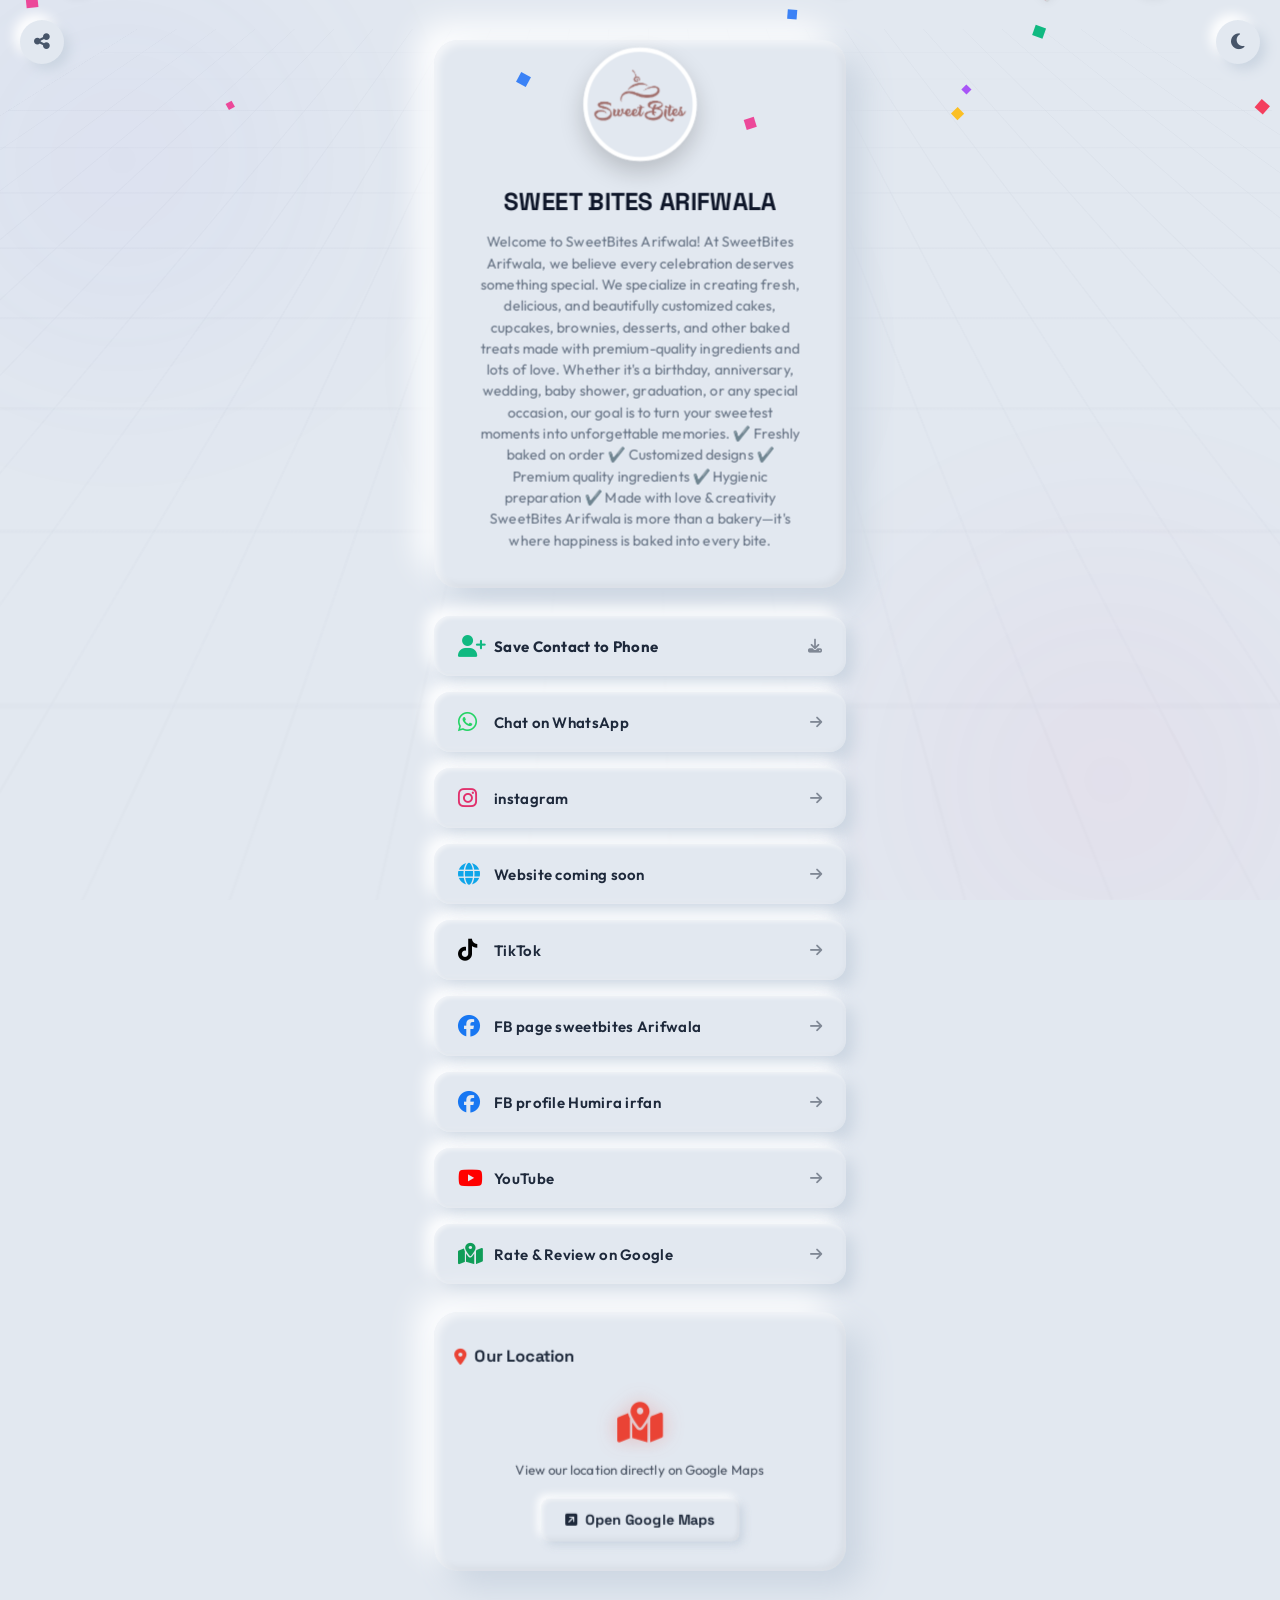
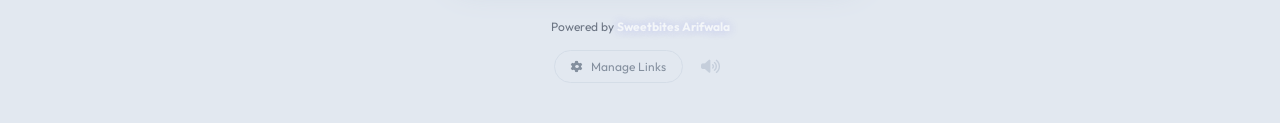
<file: index.html>
<!DOCTYPE html>
<html lang="en">
<head>
  <meta charset="UTF-8">
  <meta name="viewport" content="width=device-width, initial-scale=1.0">
  <title>Connect With Me | 3D Social Hub</title>
  <meta name="description" content="View my social media links and connect with me. Scan the QR code to open this page.">
  
  <!-- Google Fonts: Space Grotesk & Outfit -->
  <link rel="preconnect" href="https://fonts.googleapis.com">
  <link rel="preconnect" href="https://fonts.gstatic.com" crossorigin>
  <link href="https://fonts.googleapis.com/css2?family=Outfit:wght@300;400;600;800&family=Space+Grotesk:wght@400;500;700&display=swap" rel="stylesheet">
  
  <!-- FontAwesome Icons for Social Media Brands -->
  <link rel="stylesheet" href="https://cdnjs.cloudflare.com/ajax/libs/font-awesome/6.4.0/css/all.min.css">
  
  <!-- Core 3D Stylesheet -->
  <link rel="stylesheet" href="style.css?v=1.2">
</head>
<body class="theme-glass-neon">
  <!-- Dark/Light Mode Floating Toggle -->
  <button id="dark-light-toggle" class="theme-toggle-btn" aria-label="Toggle Theme">
    <i class="fa-solid fa-moon"></i>
  </button>

  <!-- Share Profile Floating Button -->
  <button id="share-profile-btn" class="share-toggle-btn" aria-label="Share Profile">
    <i class="fa-solid fa-share-nodes"></i>
  </button>

  <!-- 3D Floating Decorative Shapes in Background -->
  <div class="bg-decorations">
    <div class="orb orb-1"></div>
    <div class="orb orb-2"></div>
    <div class="orb orb-3"></div>
    <div class="grid-3d"></div>
  </div>

  <div class="profile-container" id="profile-container">
    <!-- Profile Card (3D Floating Glass) -->
    <header class="profile-card js-tilt-card" id="profile-card">
      <div class="avatar-container">
        <img id="profile-avatar" src="" alt="Avatar" class="avatar-img" style="opacity: 0; transition: opacity 0.3s ease;">
        <div class="avatar-glow"></div>
      </div>
      
      <h1 class="profile-name" id="profile-name">&nbsp;</h1>
      <p class="profile-bio" id="profile-bio">&nbsp;</p>
    </header>

    <!-- Social Links Stack (rendered dynamically with 3D hover effects) -->
    <main class="links-stack" id="links-stack">
      <!-- Dynamic links will be injected here -->
      <div class="loading-spinner">
        <div class="spinner"></div>
        <p>Loading interactive 3D links...</p>
      </div>
    </main>
    
    <!-- Map Location Card (3D Floating Glass, hidden by default if not set) -->
    <section class="profile-card js-tilt-card map-card-container" id="profile-map-card" style="display: none;">
      <h2 class="map-card-title"><i class="fa-solid fa-location-dot"></i> Our Location</h2>
      
      <!-- Option A: Interactive Iframe Map (for Embed URLs) -->
      <div class="map-iframe-wrapper" id="map-iframe-wrapper">
        <iframe id="map-iframe" src="" allowfullscreen="" loading="lazy" referrerpolicy="no-referrer-when-downgrade"></iframe>
      </div>
      
      <!-- Option B: Fallback Button for standard GMB share links -->
      <div class="map-fallback-wrapper" id="map-fallback-wrapper" style="display: none;">
        <div class="map-placeholder-icon">
          <i class="fa-solid fa-map-location-dot"></i>
        </div>
        <p class="map-placeholder-text">View our location directly on Google Maps</p>
        <a href="" target="_blank" id="map-fallback-btn" class="map-fallback-button">
          <i class="fa-solid fa-square-arrow-up-right"></i> Open Google Maps
        </a>
      </div>
    </section>
    
    <!-- Footer info -->
    <footer class="profile-footer">
      <p>Powered by <span class="brand-glow">Sweetbites Arifwala</span></p>
      <div style="display: flex; gap: 12px; align-items: center;">
        <a href="admin.html" class="admin-link-btn">
          <i class="fa-solid fa-gear"></i> Manage Links
        </a>
        <button id="sound-mute-toggle" class="sound-mute-btn" aria-label="Toggle Sound">
          <i class="fa-solid fa-volume-high"></i>
        </button>
      </div>
    </footer>
  </div>

  <!-- JavaScript Modules -->
  <script src="3d-tilt.js?v=1.2"></script>
  <script src="app.js?v=1.2"></script>
</body>
</html>
</file>
<file: style.css>
/* ==========================================================================
   DYNAMIC QR SOCIAL LINKS - CORE STYLES & 3D THEMING
   ========================================================================== */

/* Global Reset & Typography */
:root {
  --font-title: 'Space Grotesk', sans-serif;
  --font-body: 'Outfit', sans-serif;
  
  /* Shared Defaults */
  --transition-speed: 0.3s;
  --radius-sm: 8px;
  --radius-md: 16px;
  --radius-lg: 24px;
}

* {
  box-sizing: border-box;
  margin: 0;
  padding: 0;
}

body {
  font-family: var(--font-body);
  background-color: #0b0f19;
  color: #f1f5f9;
  min-height: 100vh;
  display: flex;
  justify-content: center;
  align-items: center;
  overflow-x: hidden;
  position: relative;
}

/* Background Decorative Elements */
.bg-decorations {
  position: fixed;
  top: 0;
  left: 0;
  width: 100%;
  height: 100%;
  z-index: -2;
  overflow: hidden;
  pointer-events: none;
}

.orb {
  position: absolute;
  border-radius: 50%;
  filter: blur(120px);
  opacity: 0.4;
  animation: floatOrb 25s infinite alternate ease-in-out;
}

.orb-1 {
  width: 500px;
  height: 500px;
  background: radial-gradient(circle, rgba(99, 102, 241, 0.6) 0%, rgba(168, 85, 247, 0) 70%);
  top: -10%;
  left: -10%;
  animation-duration: 20s;
}

.orb-2 {
  width: 600px;
  height: 600px;
  background: radial-gradient(circle, rgba(236, 72, 153, 0.5) 0%, rgba(244, 63, 94, 0) 70%);
  bottom: -20%;
  right: -10%;
  animation-duration: 30s;
}

.orb-3 {
  width: 400px;
  height: 400px;
  background: radial-gradient(circle, rgba(6, 182, 212, 0.4) 0%, rgba(59, 130, 246, 0) 70%);
  top: 40%;
  left: 50%;
  transform: translate(-50%, -50%);
  animation-duration: 25s;
}

/* 3D Grid Overlay */
.grid-3d {
  position: absolute;
  top: 0;
  left: 0;
  width: 100%;
  height: 100%;
  background-image: 
    linear-gradient(rgba(255, 255, 255, 0.03) 1px, transparent 1px),
    linear-gradient(90deg, rgba(255, 255, 255, 0.03) 1px, transparent 1px);
  background-size: 50px 50px;
  transform: perspective(500px) rotateX(60deg) translateY(-100px) translateZ(-100px);
  transform-origin: top center;
  opacity: 0.7;
  mask-image: linear-gradient(to bottom, rgba(0,0,0,1) 30%, rgba(0,0,0,0) 80%);
  -webkit-mask-image: linear-gradient(to bottom, rgba(0,0,0,1) 30%, rgba(0,0,0,0) 80%);
}

@keyframes floatOrb {
  0% { transform: translate(0, 0) scale(1); }
  50% { transform: translate(30px, -50px) scale(1.1); }
  100% { transform: translate(-20px, 30px) scale(0.9); }
}

/* Profile Layout Container */
.profile-container {
  width: 100%;
  max-width: 460px;
  padding: 40px 24px;
  display: flex;
  flex-direction: column;
  align-items: center;
  gap: 28px;
  z-index: 1;
  perspective: 1000px; /* Setup for 3D card spaces */
}

/* ==========================================================================
   THEME STYLES - THE 3D LOOK SYSTEM
   ========================================================================== */

/* Theme 1: 3D Glass Neon (Default) */
.theme-glass-neon {
  background-color: #0b0f19;
}
.theme-glass-neon .profile-card {
  background: rgba(17, 24, 39, 0.6);
  backdrop-filter: blur(20px) saturate(180%);
  -webkit-backdrop-filter: blur(20px) saturate(180%);
  border: 1px solid rgba(255, 255, 255, 0.12);
  /* Outset drop shadow + Top/Left specular rim light + Bottom/Right dark absorption */
  box-shadow: 
    0 30px 60px rgba(0, 0, 0, 0.5),
    inset 2px 2px 4px rgba(255, 255, 255, 0.15),
    inset -2px -2px 4px rgba(0, 0, 0, 0.4),
    0 0 40px rgba(99, 102, 241, 0.12);
}
.theme-glass-neon .link-card-3d {
  background: rgba(17, 24, 39, 0.75);
  border: 1px solid rgba(255, 255, 255, 0.06);
  border-radius: var(--radius-md);
  /* Puffy glassy plate box shadow */
  box-shadow: 
    0 12px 24px rgba(0, 0, 0, 0.45),
    inset 1px 1px 2px rgba(255, 255, 255, 0.08),
    inset -1px -1px 2px rgba(0, 0, 0, 0.35);
  color: #f1f5f9;
}
.theme-glass-neon .link-card-3d:hover {
  border-color: rgba(255, 255, 255, 0.22);
  box-shadow: 
    0 18px 36px rgba(0, 0, 0, 0.6),
    0 0 25px rgba(var(--platform-color-rgb, 99, 102, 241), 0.45),
    inset 2px 2px 4px rgba(255, 255, 255, 0.25),
    inset -2px -2px 4px rgba(0, 0, 0, 0.45);
}

/* Theme 2: 3D Cyber Metal (Industrial Neon Panel) */
.theme-retro-cyber {
  background-color: #0b0d14;
}
.theme-retro-cyber .grid-3d {
  background-image: 
    linear-gradient(rgba(0, 240, 255, 0.05) 1px, transparent 1px),
    linear-gradient(90deg, rgba(0, 240, 255, 0.05) 1px, transparent 1px);
  opacity: 1;
}
.theme-retro-cyber .profile-card {
  background: linear-gradient(180deg, #1b1e2a 0%, #151821 100%);
  border: 2px solid #2d3448;
  border-top: 3px solid #00f0ff;
  border-bottom: 3px solid #f400ff;
  border-radius: 14px;
  /* Thick plate 3D edge box shadow */
  box-shadow: 
    0 12px 0px #090a10, 
    0 22px 40px rgba(0, 0, 0, 0.65),
    inset 2px 2px 2px rgba(255, 255, 255, 0.08),
    0 0 20px rgba(244, 0, 255, 0.12);
}
.theme-retro-cyber .link-card-3d {
  background: #1f2333;
  border: 1px solid #2d3448;
  border-radius: 8px;
  /* Mechanical push-button style border-shadow */
  box-shadow: 
    0 6px 0px #090a10,
    0 10px 18px rgba(0, 0, 0, 0.5),
    inset 1px 1px 1px rgba(255, 255, 255, 0.06);
  color: #00f0ff;
  font-family: var(--font-title);
  text-transform: uppercase;
  letter-spacing: 1px;
  font-weight: 700;
}
.theme-retro-cyber .link-card-3d:hover {
  background: #1f2333;
  border-color: var(--platform-color, #00f0ff);
  color: #fff;
  box-shadow: 
    0 2px 0px #090a10,
    0 4px 8px rgba(0, 0, 0, 0.6),
    0 0 16px var(--platform-color, #00f0ff),
    inset 1px 1px 1px rgba(255, 255, 255, 0.15);
  transform: translateY(4px) !important; /* Visual mechanical depress */
}
.theme-retro-cyber .profile-name {
  font-family: var(--font-title);
  text-transform: uppercase;
  color: #fff;
  text-shadow: 3px 3px 0 #f400ff, -1px -1px 0 #00f0ff;
}
.theme-retro-cyber .profile-bio {
  color: #94a3b8;
}

/* Theme 3: Luxury Obsidian & Gold */
.theme-aurora-glow {
  background: radial-gradient(circle at top, #1b1c22 0%, #07080b 100%);
}
.theme-aurora-glow .orb-1 {
  background: radial-gradient(circle, rgba(212, 175, 55, 0.25) 0%, rgba(212, 175, 55, 0) 70%);
}
.theme-aurora-glow .profile-card {
  background: linear-gradient(135deg, #14151a 0%, #1b1c24 100%);
  border: 1.5px solid #d4af37; /* Royal gold border */
  border-radius: var(--radius-lg);
  /* Luxury thick bevel dark slate box shadow */
  box-shadow: 
    0 30px 60px rgba(0, 0, 0, 0.75),
    inset 2px 2px 4px rgba(255, 255, 255, 0.05),
    inset -2px -2px 4px rgba(0, 0, 0, 0.6),
    0 0 25px rgba(212, 175, 55, 0.15);
}
.theme-aurora-glow .profile-name {
  background: linear-gradient(135deg, #ffffff 10%, #f3e5ab 50%, #d4af37 100%);
  -webkit-background-clip: text;
  -webkit-text-fill-color: transparent;
  text-shadow: 0 4px 12px rgba(0, 0, 0, 0.4);
}
.theme-aurora-glow .profile-bio {
  color: #94a3b8;
}
.theme-aurora-glow .link-card-3d {
  background: linear-gradient(135deg, #181920 0%, #111217 100%);
  border: 1px solid rgba(212, 175, 55, 0.25);
  border-radius: var(--radius-md);
  box-shadow: 
    0 12px 24px rgba(0, 0, 0, 0.5),
    inset 1px 1px 2px rgba(255, 255, 255, 0.03),
    inset -1px -1px 2px rgba(0, 0, 0, 0.55);
  color: #e2e8f0;
}
.theme-aurora-glow .link-card-3d:hover {
  border-color: #d4af37;
  box-shadow: 
    0 18px 36px rgba(0, 0, 0, 0.7),
    0 0 20px rgba(212, 175, 55, 0.35),
    inset 2px 2px 4px rgba(255, 255, 255, 0.08),
    inset -2px -2px 4px rgba(0, 0, 0, 0.55);
}
.theme-aurora-glow .admin-link-btn {
  color: #a8a29e;
  border-color: rgba(212, 175, 55, 0.2);
}

/* Theme 4: Claymorphism 3D */
.theme-clay-3d {
  background-color: #e2e8f0;
  color: #1e293b;
}
.theme-clay-3d .orb {
  opacity: 0.15;
}
.theme-clay-3d .grid-3d {
  background-image: 
    linear-gradient(rgba(15, 23, 42, 0.03) 1px, transparent 1px),
    linear-gradient(90deg, rgba(15, 23, 42, 0.03) 1px, transparent 1px);
}
.theme-clay-3d .profile-card {
  background: #e2e8f0;
  border-radius: var(--radius-lg);
  border: none;
  box-shadow: 16px 16px 32px #cbd5e1, 
              -16px -16px 32px #ffffff,
              inset 4px 4px 8px rgba(255, 255, 255, 0.6),
              inset -4px -4px 8px rgba(0, 0, 0, 0.05);
}
.theme-clay-3d .profile-name {
  color: #0f172a;
}
.theme-clay-3d .profile-bio {
  color: #475569;
}
.theme-clay-3d .link-card-3d {
  background: #e2e8f0;
  border: none;
  border-radius: var(--radius-md);
  color: #1e293b;
  box-shadow: 8px 8px 16px #cbd5e1, 
              -8px -8px 16px #ffffff,
              inset 2px 2px 4px rgba(255, 255, 255, 0.5),
              inset -2px -2px 4px rgba(0, 0, 0, 0.02);
  font-weight: 700;
}
.theme-clay-3d .link-card-3d:hover {
  box-shadow: 3px 3px 6px #cbd5e1, 
              -3px -3px 6px #ffffff,
              inset 3px 3px 6px rgba(0, 0, 0, 0.06),
              inset -3px -3px 6px rgba(255, 255, 255, 0.8);
  transform: translateY(2px) !important; /* overrides tilt slightly but feels squishy and tactile */
}
.theme-clay-3d .admin-link-btn {
  color: #475569;
  border-color: #cbd5e1;
}

/* ==========================================================================
   COMPONENTS - PROFILE CARD & LINK CARD
   ========================================================================== */

/* Profile Header Card */
.profile-card {
  width: 100%;
  padding: 32px 24px;
  border-radius: var(--radius-lg);
  display: flex;
  flex-direction: column;
  align-items: center;
  text-align: center;
  transform-style: preserve-3d;
  transition: transform 0.1s ease, box-shadow 0.2s ease;
}

.avatar-container {
  position: relative;
  width: 110px;
  height: 110px;
  margin-bottom: 20px;
  transform: translateZ(30px); /* 3D layer pop */
}

.avatar-img {
  width: 100%;
  height: 100%;
  border-radius: 50%;
  object-fit: cover;
  position: relative;
  z-index: 2;
  border: 4px solid #ffffff; /* Clean, premium white border */
  box-shadow: 0 10px 25px rgba(0, 0, 0, 0.2); /* Beautiful soft drop shadow */
}

.avatar-glow {
  display: none; /* Hide spinning neon gradients for clean look */
}

@keyframes rotateGlow {
  0% { transform: rotate(0deg); }
  100% { transform: rotate(360deg); }
}

.profile-name {
  font-family: var(--font-title);
  font-size: 24px;
  font-weight: 700;
  margin-bottom: 8px;
  transform: translateZ(25px); /* 3D layer pop */
}

.profile-bio {
  font-size: 14px;
  line-height: 1.5;
  opacity: 0.8;
  max-width: 320px;
  transform: translateZ(15px); /* 3D layer pop */
}

/* Social Links Stack Container */
.links-stack {
  width: 100%;
  display: flex;
  flex-direction: column;
  gap: 16px;
  perspective: 800px;
}

/* 3D Link Card Component */
.link-card-3d {
  width: 100%;
  height: 60px;
  padding: 0 24px;
  display: flex;
  align-items: center;
  text-decoration: none;
  border-radius: var(--radius-md);
  position: relative;
  transform-style: preserve-3d;
  transition: transform 0.1s ease, box-shadow 0.2s ease, border-color 0.2s ease, background 0.2s ease;
  overflow: hidden;
  cursor: pointer;
}

.link-card-3d::before {
  content: '';
  position: absolute;
  top: 0;
  left: -100%;
  width: 50%;
  height: 100%;
  background: linear-gradient(90deg, transparent, rgba(255, 255, 255, 0.15), transparent);
  transform: skewX(-25deg);
  transition: 0.75s;
}

.link-card-3d:hover::before {
  left: 150%;
}

.link-icon-container {
  font-size: 22px;
  width: 36px;
  display: flex;
  justify-content: flex-start;
  align-items: center;
  color: var(--platform-color, #fff);
  transform: translateZ(20px); /* 3D layer pop */
  transition: transform 0.3s ease;
}

.link-card-3d:hover .link-icon-container {
  transform: translateZ(30px) scale(1.15);
}

.link-title {
  font-size: 15px;
  font-weight: 600;
  flex-grow: 1;
  transform: translateZ(15px);
  letter-spacing: 0.3px;
}

.link-arrow {
  font-size: 14px;
  opacity: 0.5;
  transform: translateZ(10px);
  transition: transform 0.3s ease, opacity 0.3s ease;
}

.link-card-3d:hover .link-arrow {
  opacity: 1;
  transform: translateZ(20px) translateX(4px);
}

/* Brand Custom Colors & Rgb values (for glows) */
.brand-instagram { --platform-color: #E1306C; --platform-color-rgb: 225, 48, 108; }
.brand-youtube { --platform-color: #FF0000; --platform-color-rgb: 255, 0, 0; }
.brand-facebook { --platform-color: #1877F2; --platform-color-rgb: 24, 119, 242; }
.brand-whatsapp { --platform-color: #25D366; --platform-color-rgb: 37, 211, 102; }
.brand-twitter { --platform-color: #1DA1F2; --platform-color-rgb: 29, 161, 242; }
.brand-linkedin { --platform-color: #0A66C2; --platform-color-rgb: 10, 102, 194; }
.brand-tiktok { --platform-color: #010101; --platform-color-rgb: 1, 1, 1; }
.brand-website { --platform-color: #0ea5e9; --platform-color-rgb: 14, 165, 233; }
.brand-custom { --platform-color: #6366f1; --platform-color-rgb: 99, 102, 241; }

/* Loading Spinner */
.loading-spinner {
  display: flex;
  flex-direction: column;
  align-items: center;
  gap: 16px;
  padding: 40px 0;
  text-align: center;
}

.spinner {
  width: 40px;
  height: 40px;
  border: 4px solid rgba(255, 255, 255, 0.1);
  border-left-color: #6366f1;
  border-radius: 50%;
  animation: spin 1s linear infinite;
}

@keyframes spin {
  100% { transform: rotate(360deg); }
}

/* Footer Section */
.profile-footer {
  margin-top: 20px;
  text-align: center;
  font-size: 12px;
  opacity: 0.6;
  display: flex;
  flex-direction: column;
  align-items: center;
  gap: 16px;
}

.brand-glow {
  font-weight: 700;
  color: #fff;
  text-shadow: 0 0 10px rgba(99,102,241,0.5);
}

.admin-link-btn {
  text-decoration: none;
  color: #94a3b8;
  border: 1px solid rgba(255, 255, 255, 0.1);
  padding: 8px 16px;
  border-radius: 20px;
  background: rgba(255,255,255,0.02);
  display: inline-flex;
  align-items: center;
  gap: 8px;
  transition: all 0.3s ease;
}

.admin-link-btn:hover {
  background: rgba(255, 255, 255, 0.07);
  color: #fff;
  border-color: rgba(255, 255, 255, 0.25);
  box-shadow: 0 5px 15px rgba(0, 0, 0, 0.1);
}

/* Brand styling for Google Maps */
.brand-google-maps { --platform-color: #0f9d58; --platform-color-rgb: 15, 157, 88; }

/* Map Location Card Styles */
.map-card-container {
  padding: 24px;
  width: 100%;
  display: flex;
  flex-direction: column;
  align-items: stretch !important;
}

.map-card-title {
  font-family: var(--font-title);
  font-size: 16px;
  font-weight: 700;
  margin-bottom: 16px;
  display: flex;
  align-items: center;
  gap: 8px;
  transform: translateZ(20px);
}

.map-card-title i {
  color: #ea4335; /* Google Maps Pin Red */
}

.map-iframe-wrapper {
  width: 100%;
  aspect-ratio: 16 / 9;
  border-radius: 12px;
  overflow: hidden;
  position: relative;
  transform: translateZ(15px);
  border: 1px solid rgba(255, 255, 255, 0.08);
  box-shadow: 0 8px 24px rgba(0, 0, 0, 0.3);
}

.theme-clay-3d .map-iframe-wrapper {
  border: none;
  box-shadow: inset 2px 2px 5px rgba(0, 0, 0, 0.1), inset -2px -2px 5px rgba(255, 255, 255, 0.8);
}

#map-iframe {
  width: 100%;
  height: 100%;
  border: none;
}

/* Map Fallback View on Standard Maps Links */
.map-fallback-wrapper {
  width: 100%;
  display: flex;
  flex-direction: column;
  align-items: center;
  gap: 12px;
  padding: 16px 8px;
  text-align: center;
  transform: translateZ(15px);
}

.map-placeholder-icon {
  font-size: 40px;
  color: #ea4335;
  filter: drop-shadow(0 0 10px rgba(234, 67, 53, 0.3));
  animation: floatIcon 3s ease-in-out infinite;
}

.map-placeholder-text {
  font-size: 13px;
  opacity: 0.8;
  max-width: 250px;
  line-height: 1.4;
  margin-bottom: 8px;
}

.map-fallback-button {
  background: linear-gradient(135deg, #34a853, #0f9d58);
  color: #fff;
  border: none;
  padding: 12px 24px;
  border-radius: 8px;
  font-family: var(--font-title);
  font-size: 14px;
  font-weight: 700;
  text-decoration: none;
  display: inline-flex;
  align-items: center;
  gap: 8px;
  box-shadow: 0 4px 0 #0b6638, 0 8px 16px rgba(0, 0, 0, 0.25);
  transform: translateY(0);
  transition: all 0.1s ease;
}

.map-fallback-button:hover {
  background: linear-gradient(135deg, #2e964a, #0b8c4e);
  transform: translateY(1px);
  box-shadow: 0 3px 0 #0b6638, 0 6px 12px rgba(0, 0, 0, 0.3);
}

.map-fallback-button:active {
  transform: translateY(4px);
  box-shadow: 0 0px 0 #0b6638, 0 2px 4px rgba(0, 0, 0, 0.15);
}

/* Claymorphism 3D Theme Map Fallback */
.theme-clay-3d .map-fallback-button {
  background: #e2e8f0;
  color: #1e293b;
  box-shadow: 4px 4px 8px #cbd5e1, 
              -4px -4px 8px #ffffff,
              inset 2px 2px 4px rgba(255, 255, 255, 0.5),
              inset -2px -2px 4px rgba(0, 0, 0, 0.05);
}
.theme-clay-3d .map-fallback-button:hover {
  box-shadow: 2px 2px 4px #cbd5e1, 
              -2px -2px 4px #ffffff, 
              inset 2px 2px 4px rgba(0, 0, 0, 0.05),
              inset -2px -2px 4px rgba(255, 255, 255, 0.8);
}

/* Cyberpunk Theme Map Fallback */
.theme-retro-cyber .map-placeholder-icon {
  color: #00f0ff;
  filter: drop-shadow(0 0 10px rgba(0, 240, 255, 0.4));
  text-shadow: 2px 2px 0 #f400ff;
}
.theme-retro-cyber .map-fallback-button {
  background: #1f2333;
  border: 1px solid #00f0ff;
  color: #00f0ff;
  border-radius: 0;
  box-shadow: 4px 4px 0 #f400ff;
}
.theme-retro-cyber .map-fallback-button:hover {
  background: #00f0ff;
  color: #111;
  box-shadow: 4px 4px 0 #f400ff;
}

/* Luxury Theme Map Fallback */
.theme-aurora-glow .map-placeholder-icon {
  color: #d4af37;
  filter: drop-shadow(0 0 10px rgba(212, 175, 55, 0.3));
}
.theme-aurora-glow .map-fallback-button {
  background: linear-gradient(135deg, #181920 0%, #111217 100%);
  border: 1px solid #d4af37;
  color: #fff;
  box-shadow: 0 6px 12px rgba(0, 0, 0, 0.4), inset 1px 1px 2px rgba(255, 255, 255, 0.03);
}
.theme-aurora-glow .map-fallback-button:hover {
  box-shadow: 0 8px 16px rgba(0, 0, 0, 0.6), 0 0 10px rgba(212, 175, 55, 0.3);
}

/* Falling Sweets Background Effect */
.falling-sweet {
  position: absolute;
  top: -50px;
  pointer-events: none;
  z-index: 0;
  animation: fallAnimation linear infinite;
  display: block;
  filter: drop-shadow(0 2px 4px rgba(0, 0, 0, 0.15));
  opacity: 0.35; /* Perfect translucent colorful emojis! */
}
@keyframes fallAnimation {
  0% {
    transform: translateY(-50px) rotate(0deg) translateX(0);
    opacity: 0;
  }
  10% {
    opacity: 1;
  }
  90% {
    opacity: 1;
  }
  100% {
    transform: translateY(105vh) rotate(360deg) translateX(80px);
    opacity: 0;
  }
}

/* Theme Toggle Button Styles */
.theme-toggle-btn {
  position: fixed;
  top: 20px;
  right: 20px;
  width: 44px;
  height: 44px;
  border-radius: 50%;
  border: none;
  cursor: pointer;
  display: flex;
  justify-content: center;
  align-items: center;
  font-size: 18px;
  z-index: 100;
  transition: all 0.3s cubic-bezier(0.175, 0.885, 0.32, 1.275);
  box-shadow: 0 8px 24px rgba(0, 0, 0, 0.35);
}

/* Theme Toggle Button Styles for Dark Modes */
.theme-glass-neon .theme-toggle-btn,
.theme-retro-cyber .theme-toggle-btn,
.theme-aurora-glow .theme-toggle-btn {
  background: rgba(15, 23, 42, 0.7);
  backdrop-filter: blur(10px);
  -webkit-backdrop-filter: blur(10px);
  border: 1px solid rgba(255, 255, 255, 0.1);
  color: #fbbf24; /* Warm yellow sun color */
}
.theme-glass-neon .theme-toggle-btn:hover,
.theme-retro-cyber .theme-toggle-btn:hover,
.theme-aurora-glow .theme-toggle-btn:hover {
  background: rgba(255, 255, 255, 0.15);
  transform: scale(1.1) rotate(15deg);
  box-shadow: 0 10px 25px rgba(251, 191, 36, 0.25);
}

/* Theme Toggle Button Styles for Light Modes */
.theme-clay-3d .theme-toggle-btn {
  background: #e2e8f0;
  color: #475569; /* Soft dark moon color */
  box-shadow: 6px 6px 12px #cbd5e1, -6px -6px 12px #ffffff;
}
.theme-clay-3d .theme-toggle-btn:hover {
  transform: scale(1.1) rotate(-15deg);
  box-shadow: 3px 3px 6px #cbd5e1, -3px -3px 6px #ffffff, inset 2px 2px 4px rgba(0, 0, 0, 0.05);
}

/* Hide theme toggle button inside preview frames */
.in-preview-mode #dark-light-toggle,
.in-preview-mode #share-profile-btn {
  display: none !important;
}

/* Share Toggle Button Styles */
.share-toggle-btn {
  position: fixed;
  top: 20px;
  left: 20px;
  width: 44px;
  height: 44px;
  border-radius: 50%;
  border: none;
  cursor: pointer;
  display: flex;
  justify-content: center;
  align-items: center;
  font-size: 18px;
  z-index: 100;
  transition: all 0.3s cubic-bezier(0.175, 0.885, 0.32, 1.275);
  box-shadow: 0 8px 24px rgba(0, 0, 0, 0.35);
}

/* Share Toggle Button Styles for Dark Modes */
.theme-glass-neon .share-toggle-btn,
.theme-retro-cyber .share-toggle-btn,
.theme-aurora-glow .share-toggle-btn {
  background: rgba(15, 23, 42, 0.7);
  backdrop-filter: blur(10px);
  -webkit-backdrop-filter: blur(10px);
  border: 1px solid rgba(255, 255, 255, 0.1);
  color: #a5b4fc; /* Soft indigo color */
}
.theme-glass-neon .share-toggle-btn:hover,
.theme-retro-cyber .share-toggle-btn:hover,
.theme-aurora-glow .share-toggle-btn:hover {
  background: rgba(255, 255, 255, 0.15);
  transform: scale(1.1) translateY(-2px);
  box-shadow: 0 10px 25px rgba(129, 140, 248, 0.25);
}

/* Share Toggle Button Styles for Light Modes */
.theme-clay-3d .share-toggle-btn {
  background: #e2e8f0;
  color: #475569;
  box-shadow: 6px 6px 12px #cbd5e1, -6px -6px 12px #ffffff;
}
.theme-clay-3d .share-toggle-btn:hover {
  transform: scale(1.1) translateY(-2px);
  box-shadow: 3px 3px 6px #cbd5e1, -3px -3px 6px #ffffff, inset 2px 2px 4px rgba(0, 0, 0, 0.05);
}

/* Sound Mute Button Style */
.sound-mute-btn {
  background: none;
  border: none;
  color: #94a3b8;
  cursor: pointer;
  font-size: 15px;
  width: 32px;
  height: 32px;
  border-radius: 50%;
  display: flex;
  justify-content: center;
  align-items: center;
  opacity: 0.6;
  transition: all 0.3s;
}
.sound-mute-btn:hover {
  opacity: 1;
  color: #fff;
  background: rgba(255, 255, 255, 0.05);
}
.theme-clay-3d .sound-mute-btn:hover {
  color: #1e293b;
  background: rgba(0, 0, 0, 0.05);
}
</file>
